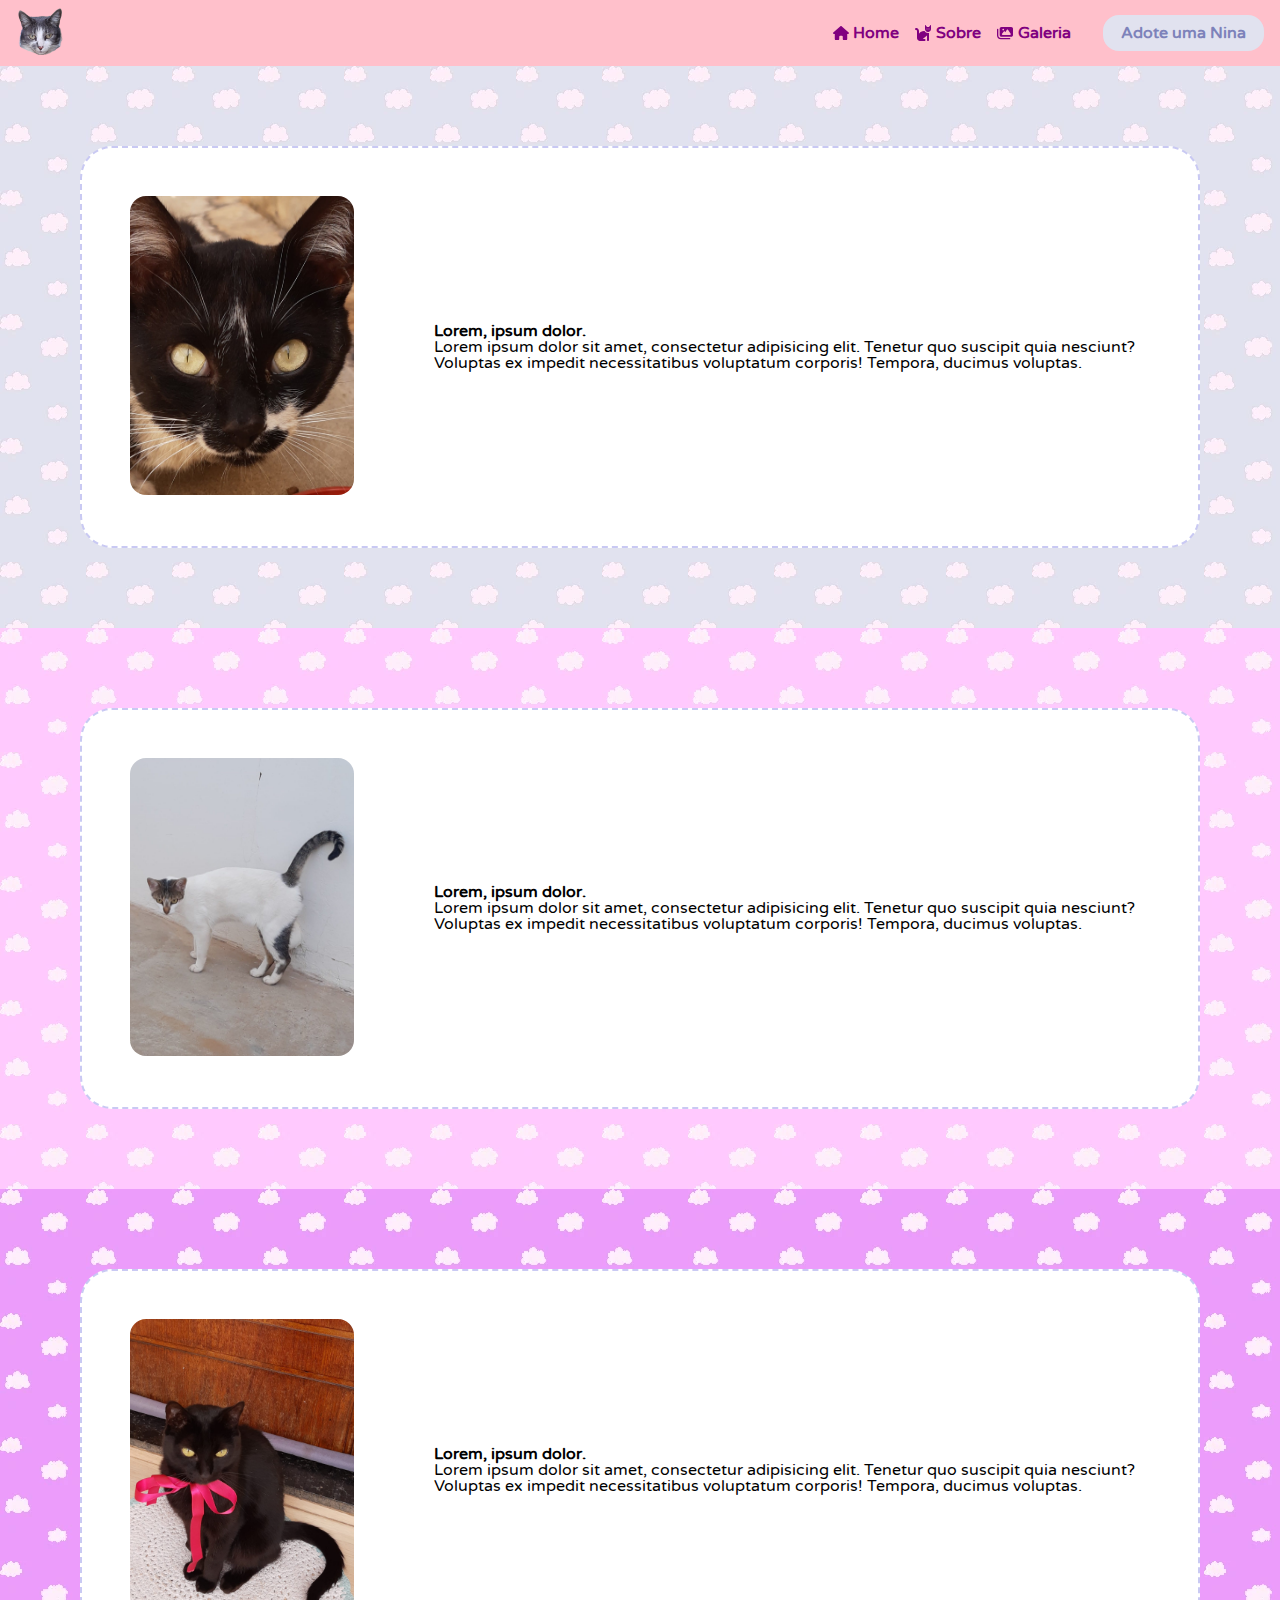
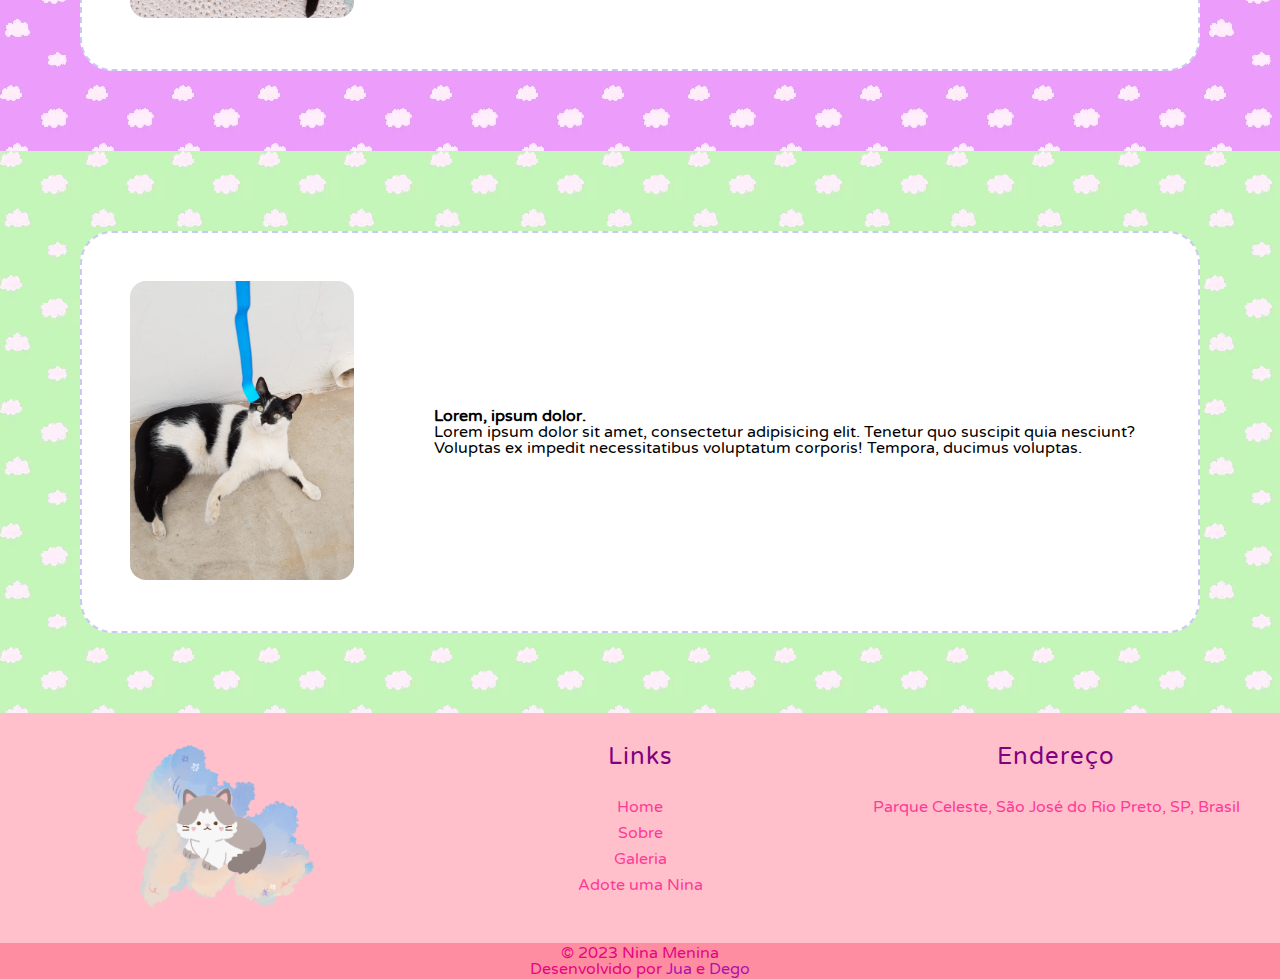
<file: adote.html>
<!DOCTYPE html>
<html lang="en">

<head>
  <meta charset="UTF-8">
  <meta http-equiv="X-UA-Compatible" content="IE=edge">
  <meta name="viewport" content="width=device-width, initial-scale=1.0">
  <!-- GOOGLE FONTS -->
  <link rel="preconnect" href="https://fonts.googleapis.com" />
  <link rel="preconnect" href="https://fonts.gstatic.com" crossorigin />
  <link href="https://fonts.googleapis.com/css2?family=Fredoka+One&family=Varela+Round&display=swap" rel="stylesheet" />
  <!-- SCRIPTS -->
  <script src="./src/js/scripts.js" defer></script>
  <!-- CSS  -->
  <link rel="stylesheet" href="./src/scss/pages/adote/adote.css" />
  <title>Adote uma Nina</title>
</head>

<body>
  <header class="header">
    <nav class="container">
      <a class="header__logo" href="./src/scss/pages/home/home.scss" title="Nina">
        <img src="./src/images/Nina.png" />
      </a>
      <ul class="header__links">
        <li>
          <a href="./src/scss/pages/home/" title="Home">
            <svg xmlns="http://www.w3.org/2000/svg" viewBox="0 0 576 512">
              <!--! Font Awesome Pro 6.2.1 by @fontawesome - https://fontawesome.com License - https://fontawesome.com/license (Commercial License) Copyright 2022 Fonticons, Inc. -->
              <path
                d="M575.8 255.5c0 18-15 32.1-32 32.1h-32l.7 160.2c0 2.7-.2 5.4-.5 8.1V472c0 22.1-17.9 40-40 40H456c-1.1 0-2.2 0-3.3-.1c-1.4 .1-2.8 .1-4.2 .1H416 392c-22.1 0-40-17.9-40-40V448 384c0-17.7-14.3-32-32-32H256c-17.7 0-32 14.3-32 32v64 24c0 22.1-17.9 40-40 40H160 128.1c-1.5 0-3-.1-4.5-.2c-1.2 .1-2.4 .2-3.6 .2H104c-22.1 0-40-17.9-40-40V360c0-.9 0-1.9 .1-2.8V287.6H32c-18 0-32-14-32-32.1c0-9 3-17 10-24L266.4 8c7-7 15-8 22-8s15 2 21 7L564.8 231.5c8 7 12 15 11 24z" />
            </svg>
            Home
          </a>
        </li>
        <li>
          <a href="./sobre.html" title="Sobre">
            <svg xmlns="http://www.w3.org/2000/svg" viewBox="0 0 512 512">
              <!--! Font Awesome Pro 6.2.1 by @fontawesome - https://fontawesome.com License - https://fontawesome.com/license (Commercial License) Copyright 2022 Fonticons, Inc. -->
              <path
                d="M288 192h17.1c22.1 38.3 63.5 64 110.9 64c11 0 21.8-1.4 32-4v4 32V480c0 17.7-14.3 32-32 32s-32-14.3-32-32V339.2L248 448h56c17.7 0 32 14.3 32 32s-14.3 32-32 32H160c-53 0-96-43-96-96V192.5c0-16.1-12-29.8-28-31.8l-7.9-1C10.5 157.6-1.9 141.6 .2 124s18.2-30 35.7-27.8l7.9 1c48 6 84.1 46.8 84.1 95.3v85.3c34.4-51.7 93.2-85.8 160-85.8zm160 26.5v0c-10 3.5-20.8 5.5-32 5.5c-28.4 0-54-12.4-71.6-32h0c-3.7-4.1-7-8.5-9.9-13.2C325.3 164 320 146.6 320 128v0V32 12 10.7C320 4.8 324.7 .1 330.6 0h.2c3.3 0 6.4 1.6 8.4 4.2l0 .1L352 21.3l27.2 36.3L384 64h64l4.8-6.4L480 21.3 492.8 4.3l0-.1c2-2.6 5.1-4.2 8.4-4.2h.2C507.3 .1 512 4.8 512 10.7V12 32v96c0 17.3-4.6 33.6-12.6 47.6c-11.3 19.8-29.6 35.2-51.4 42.9zM400 128c0-8.8-7.2-16-16-16s-16 7.2-16 16s7.2 16 16 16s16-7.2 16-16zm48 16c8.8 0 16-7.2 16-16s-7.2-16-16-16s-16 7.2-16 16s7.2 16 16 16z" />
            </svg>
            Sobre
          </a>
        </li>
        <li>
          <a href="#" title="Galeria">
            <svg xmlns="http://www.w3.org/2000/svg" viewBox="0 0 576 512">
              <!--! Font Awesome Pro 6.2.1 by @fontawesome - https://fontawesome.com License - https://fontawesome.com/license (Commercial License) Copyright 2022 Fonticons, Inc. -->
              <path
                d="M160 32c-35.3 0-64 28.7-64 64V320c0 35.3 28.7 64 64 64H512c35.3 0 64-28.7 64-64V96c0-35.3-28.7-64-64-64H160zM396 138.7l96 144c4.9 7.4 5.4 16.8 1.2 24.6S480.9 320 472 320H328 280 200c-9.2 0-17.6-5.3-21.6-13.6s-2.9-18.2 2.9-25.4l64-80c4.6-5.7 11.4-9 18.7-9s14.2 3.3 18.7 9l17.3 21.6 56-84C360.5 132 368 128 376 128s15.5 4 20 10.7zM256 128c0 17.7-14.3 32-32 32s-32-14.3-32-32s14.3-32 32-32s32 14.3 32 32zM48 120c0-13.3-10.7-24-24-24S0 106.7 0 120V344c0 75.1 60.9 136 136 136H456c13.3 0 24-10.7 24-24s-10.7-24-24-24H136c-48.6 0-88-39.4-88-88V120z" />
            </svg>
            Galeria
          </a>
        </li>
        <li class="header__links__button">
          <a href="./adote.html" title="Adote uma Nina"> Adote uma Nina </a>
        </li>
      </ul>
      <button type="button" class="header__mobile-button">
        <span></span>
        <span></span>
        <span></span>
      </button>
    </nav>
  </header>
  <main>
    <section class="card gato-1">
      <div class="container">   
          <div class="card__img">
            <img src="./src/images/rabico.png" alt=" ">
          </div>
          <div class="card__text">
            <h3> Lorem, ipsum dolor.</h3>
            <p>Lorem ipsum dolor sit amet, consectetur adipisicing elit. Tenetur quo suscipit quia nesciunt? Voluptas ex
              impedit necessitatibus voluptatum corporis! Tempora, ducimus voluptas.</p>
          </div>
        </div>
    </section>
    <section class="card gato-2">
      <div class="container">   
          <div class="card__img">
            <img src="./src/images/branquinha.png" alt=" ">
          </div>
          <div class="card__text">
            <h3> Lorem, ipsum dolor.</h3>
            <p>Lorem ipsum dolor sit amet, consectetur adipisicing elit. Tenetur quo suscipit quia nesciunt? Voluptas ex
              impedit necessitatibus voluptatum corporis! Tempora, ducimus voluptas.</p>
          </div>
        </div>
    </section>
    <section class="card gato-3">
      <div class="container">   
          <div class="card__img">
            <img src="./src/images/sininho.png" alt=" ">
          </div>
          <div class="card__text">
            <h3> Lorem, ipsum dolor.</h3>
            <p>Lorem ipsum dolor sit amet, consectetur adipisicing elit. Tenetur quo suscipit quia nesciunt? Voluptas ex
              impedit necessitatibus voluptatum corporis! Tempora, ducimus voluptas.</p>
          </div>
        </div>
    </section>
    <section class="card gato-4">
      <div class="container">   
          <div class="card__img">
            <img src="./src/images/bento.png" alt=" ">
          </div>
          <div class="card__text">
            <h3> Lorem, ipsum dolor.</h3>
            <p>Lorem ipsum dolor sit amet, consectetur adipisicing elit. Tenetur quo suscipit quia nesciunt? Voluptas ex
              impedit necessitatibus voluptatum corporis! Tempora, ducimus voluptas.</p>
          </div>
        </div>
    </section>
  </main>
  <footer class="footer">
    <div class="container">
      <div class="footer__logo">
        <img src="./src/images/Draw.png" alt="Nina" />
      </div>
      <div class="footer__links">
        <h3>Links</h3>
        <a href="#" title="Home">Home</a>
        <a href="#" title="Sobre">Sobre</a>
        <a href="#" title="Galeria">Galeria</a>
        <a href="#" title="Adote">Adote uma Nina</a>
      </div>
      <div class="footer__contato">
        <h3>Endereço</h3>
        <p>Parque Celeste, São José do Rio Preto, SP, Brasil</p>
      </div>
    </div>
    <div class="footer__copyright">
      <p>
        © 2023 Nina Menina
      </p>
      <p>
        Desenvolvido por <a href="https://instagram.com/julia_rodriguesmn" target="_blank">Jua</a> e <a href="https://instagram.com/deigo_lps" target="_blank"o>Dego</a>
      </p>
    </div>
  </footer>
</body>

</html>
</file>
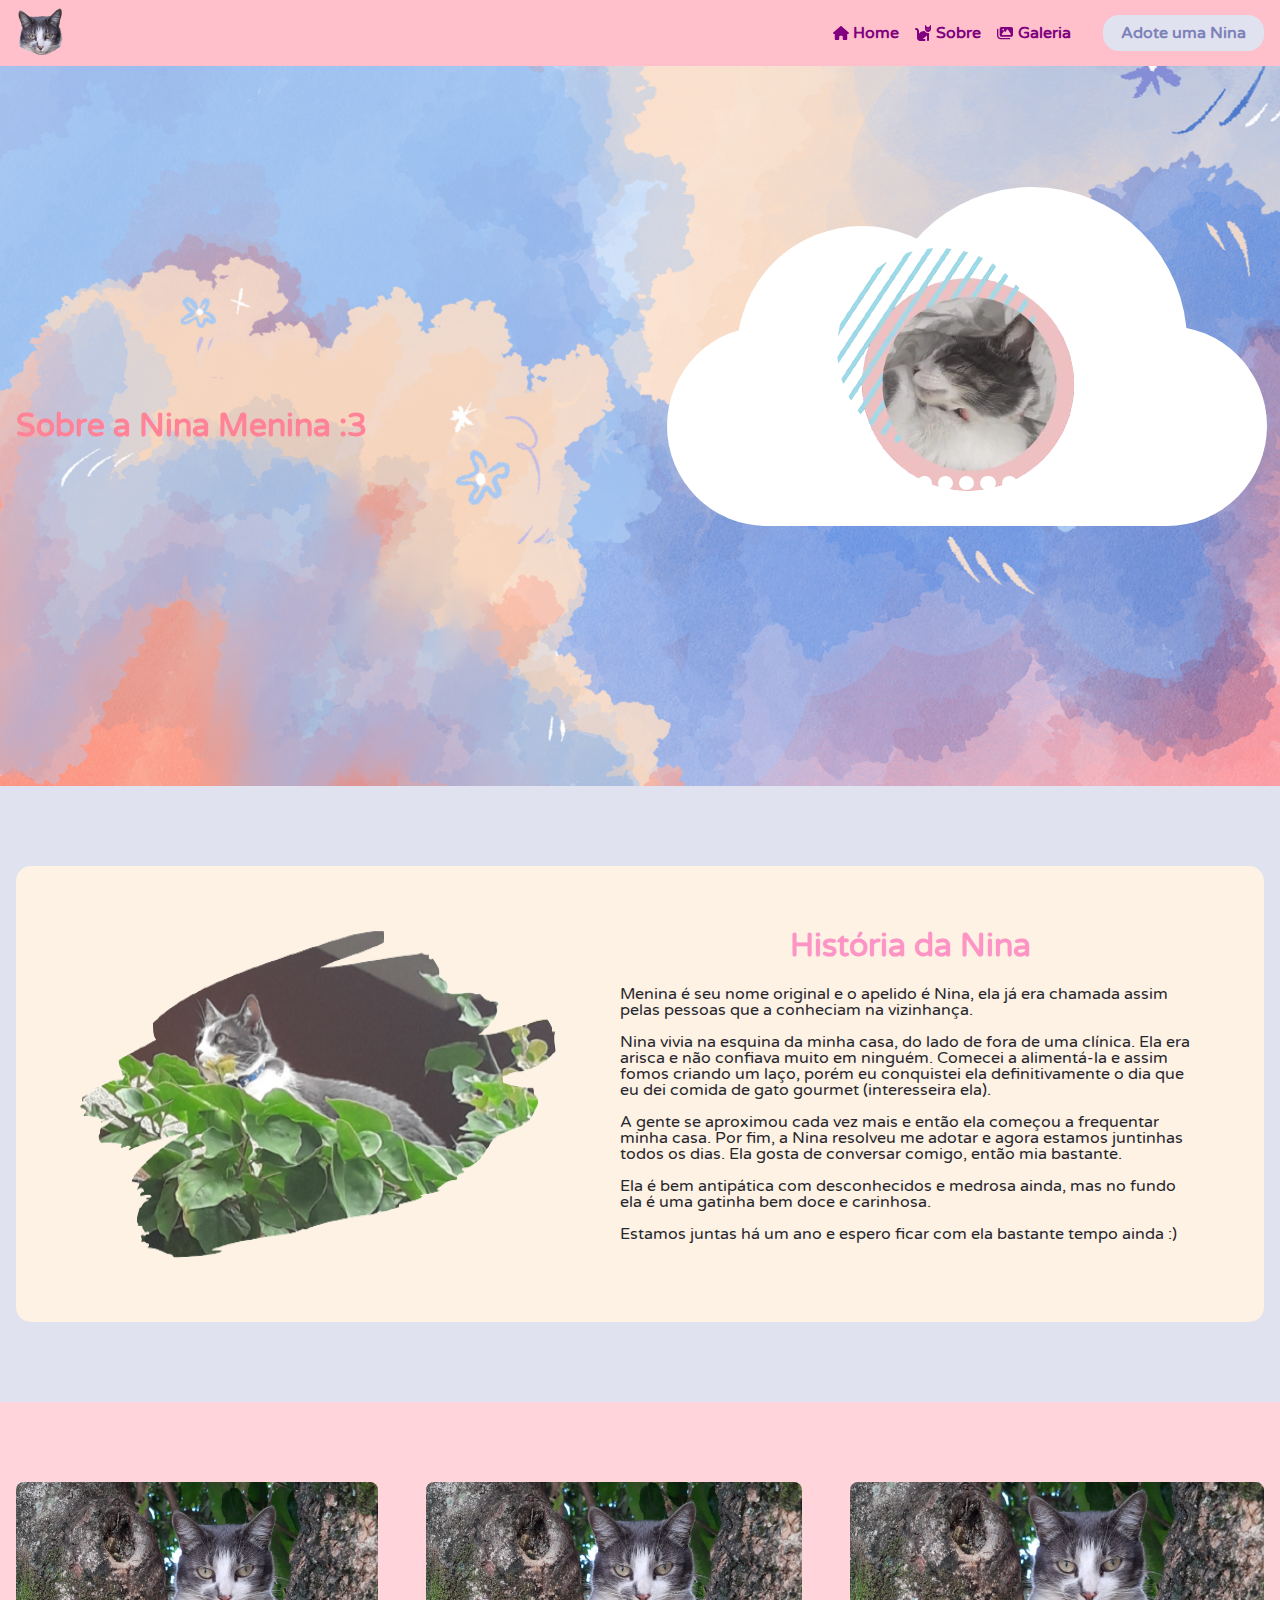
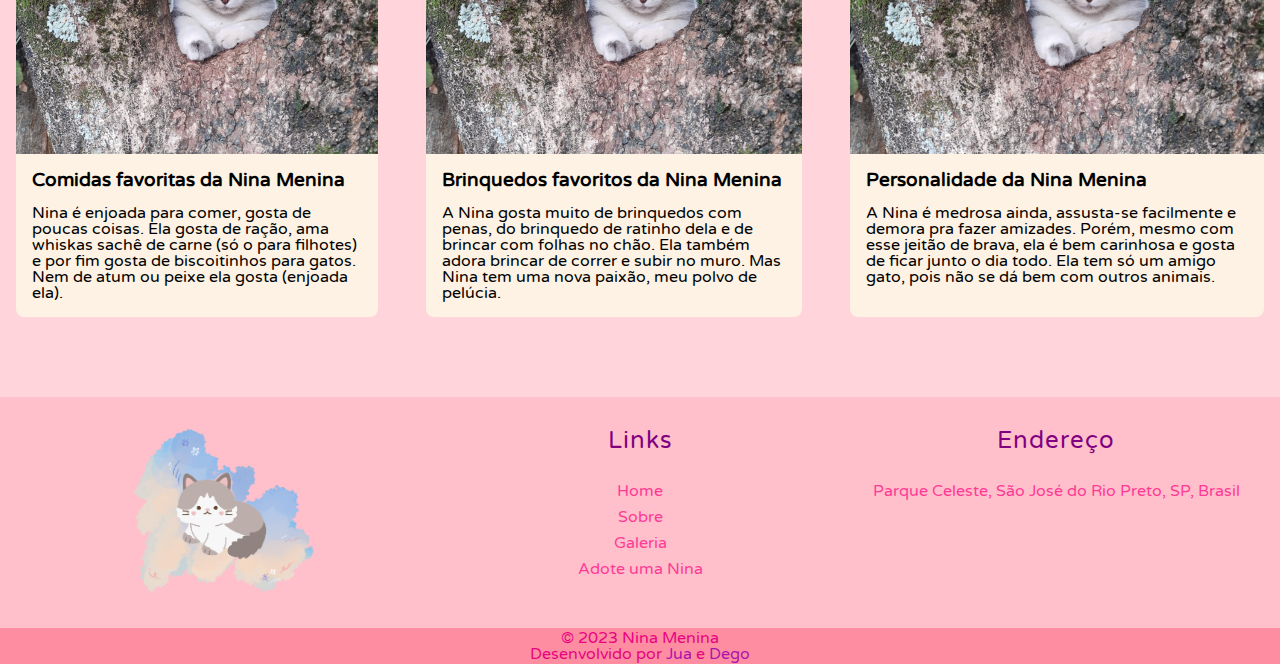
<file: sobre.html>
<!DOCTYPE html>
<html lang="pt-BR">

<head>
  <meta charset="UTF-8" />
  <meta http-equiv="X-UA-Compatible" content="IE=edge" />
  <meta name="viewport" content="width=device-width, initial-scale=1.0" />
  <link rel="icon" type="image/x-icon" href="src/images/Nina.png" />
  <!-- GOOGLE FONTS -->
  <link rel="preconnect" href="https://fonts.googleapis.com" />
  <link rel="preconnect" href="https://fonts.gstatic.com" crossorigin />
  <link href="https://fonts.googleapis.com/css2?family=Fredoka+One&family=Varela+Round&display=swap" rel="stylesheet" />
  <!-- SCRIPTS -->
  <script src="./src/js/scripts.js" defer></script>
  <!-- CSS  -->
  <link rel="stylesheet" href="./src/scss/pages/sobre/sobre.css" />
  <title>Sobre</title>
</head>

<body>
  <header class="header">
    <nav class="container">
      <a class="header__logo" href="/" title="Nina">
        <img src="./src/images/Nina.png" />
      </a>
      <ul class="header__links">
        <li>
          <a href="#" title="Home">
            <svg xmlns="http://www.w3.org/2000/svg" viewBox="0 0 576 512">
              <!--! Font Awesome Pro 6.2.1 by @fontawesome - https://fontawesome.com License - https://fontawesome.com/license (Commercial License) Copyright 2022 Fonticons, Inc. -->
              <path
                d="M575.8 255.5c0 18-15 32.1-32 32.1h-32l.7 160.2c0 2.7-.2 5.4-.5 8.1V472c0 22.1-17.9 40-40 40H456c-1.1 0-2.2 0-3.3-.1c-1.4 .1-2.8 .1-4.2 .1H416 392c-22.1 0-40-17.9-40-40V448 384c0-17.7-14.3-32-32-32H256c-17.7 0-32 14.3-32 32v64 24c0 22.1-17.9 40-40 40H160 128.1c-1.5 0-3-.1-4.5-.2c-1.2 .1-2.4 .2-3.6 .2H104c-22.1 0-40-17.9-40-40V360c0-.9 0-1.9 .1-2.8V287.6H32c-18 0-32-14-32-32.1c0-9 3-17 10-24L266.4 8c7-7 15-8 22-8s15 2 21 7L564.8 231.5c8 7 12 15 11 24z" />
            </svg>
            Home
          </a>
        </li>
        <li>
          <a href="./sobre.html" title="Sobre">
            <svg xmlns="http://www.w3.org/2000/svg" viewBox="0 0 512 512">
              <!--! Font Awesome Pro 6.2.1 by @fontawesome - https://fontawesome.com License - https://fontawesome.com/license (Commercial License) Copyright 2022 Fonticons, Inc. -->
              <path
                d="M288 192h17.1c22.1 38.3 63.5 64 110.9 64c11 0 21.8-1.4 32-4v4 32V480c0 17.7-14.3 32-32 32s-32-14.3-32-32V339.2L248 448h56c17.7 0 32 14.3 32 32s-14.3 32-32 32H160c-53 0-96-43-96-96V192.5c0-16.1-12-29.8-28-31.8l-7.9-1C10.5 157.6-1.9 141.6 .2 124s18.2-30 35.7-27.8l7.9 1c48 6 84.1 46.8 84.1 95.3v85.3c34.4-51.7 93.2-85.8 160-85.8zm160 26.5v0c-10 3.5-20.8 5.5-32 5.5c-28.4 0-54-12.4-71.6-32h0c-3.7-4.1-7-8.5-9.9-13.2C325.3 164 320 146.6 320 128v0V32 12 10.7C320 4.8 324.7 .1 330.6 0h.2c3.3 0 6.4 1.6 8.4 4.2l0 .1L352 21.3l27.2 36.3L384 64h64l4.8-6.4L480 21.3 492.8 4.3l0-.1c2-2.6 5.1-4.2 8.4-4.2h.2C507.3 .1 512 4.8 512 10.7V12 32v96c0 17.3-4.6 33.6-12.6 47.6c-11.3 19.8-29.6 35.2-51.4 42.9zM400 128c0-8.8-7.2-16-16-16s-16 7.2-16 16s7.2 16 16 16s16-7.2 16-16zm48 16c8.8 0 16-7.2 16-16s-7.2-16-16-16s-16 7.2-16 16s7.2 16 16 16z" />
            </svg>
            Sobre
          </a>
        </li>
        <li>
          <a href="#" title="Galeria">
            <svg xmlns="http://www.w3.org/2000/svg" viewBox="0 0 576 512">
              <!--! Font Awesome Pro 6.2.1 by @fontawesome - https://fontawesome.com License - https://fontawesome.com/license (Commercial License) Copyright 2022 Fonticons, Inc. -->
              <path
                d="M160 32c-35.3 0-64 28.7-64 64V320c0 35.3 28.7 64 64 64H512c35.3 0 64-28.7 64-64V96c0-35.3-28.7-64-64-64H160zM396 138.7l96 144c4.9 7.4 5.4 16.8 1.2 24.6S480.9 320 472 320H328 280 200c-9.2 0-17.6-5.3-21.6-13.6s-2.9-18.2 2.9-25.4l64-80c4.6-5.7 11.4-9 18.7-9s14.2 3.3 18.7 9l17.3 21.6 56-84C360.5 132 368 128 376 128s15.5 4 20 10.7zM256 128c0 17.7-14.3 32-32 32s-32-14.3-32-32s14.3-32 32-32s32 14.3 32 32zM48 120c0-13.3-10.7-24-24-24S0 106.7 0 120V344c0 75.1 60.9 136 136 136H456c13.3 0 24-10.7 24-24s-10.7-24-24-24H136c-48.6 0-88-39.4-88-88V120z" />
            </svg>
            Galeria
          </a>
        </li>
        <li class="header__links__button">
          <a href="#" title="Adote uma Nina"> Adote uma Nina </a>
        </li>
      </ul>
      <button type="button" class="header__mobile-button">
        <span></span>
        <span></span>
        <span></span>
      </button>
    </nav>
  </header>

  <main>
    <section class="banner-sobre">
      <picture>
        <img class="banner-sobre__img" src="./src/images/sobre-page.png" alt="" />
      </picture>
      <div class="container">
        <h1>
          Sobre a Nina Menina :3
        </h1>
        <div class="cloud">
          <img src="src/images/Nina-sobre-page.webp" alt="Nina">
          <div class="snow">
            <span style="--i:11"></span>
            <span style="--i:12"></span>
            <span style="--i:14"></span>
            <span style="--i:16"></span>
            <span style="--i:13"></span>
            <span style="--i:10"></span>
            <span style="--i:15"></span>
            <span style="--i:20"></span>
            <span style="--i:19"></span>
            <span style="--i:21"></span>
            <span style="--i:17"></span>
            <span style="--i:22"></span>
            <span style="--i:18"></span>
            <span style="--i:24"></span>
            <span style="--i:27"></span>
            <span style="--i:25"></span>
            <span style="--i:26"></span>
            <span style="--i:24"></span>
            <span style="--i:23"></span>
          </div>
        </div>
      </div>
    </section>
    <section class="sobre-historia">
      <div class="container">
        <div class="sobre-historia__card">

          <img src="src/images/Nina-historia.png" alt="Nina">
          <div class="sobre-historia__card__text">
            <h2>História da Nina</h2>
            <p>
              Menina é seu nome original e o apelido é Nina, ela já era chamada assim pelas pessoas que a conheciam na
              vizinhança.

            </p>
            <p>Nina vivia na esquina da minha casa, do lado de fora de uma clínica.
              Ela era arisca e não confiava muito em ninguém.
              Comecei a alimentá-la e assim fomos criando um laço, porém eu conquistei ela definitivamente o dia que eu dei comida
              de gato gourmet (interesseira ela).</p>
            <p>
              A gente se aproximou cada vez mais e então ela começou a frequentar minha casa. Por fim, a Nina resolveu
              me adotar e agora estamos juntinhas todos os dias. Ela gosta de conversar comigo, então mia bastante.
              
            </p>
            <p>
              Ela é bem antipática com desconhecidos e medrosa ainda, mas no fundo ela é uma gatinha bem doce e carinhosa.
            </p>
            <p>
              Estamos juntas há um ano e espero ficar com ela bastante tempo ainda :)
            </p>
          </div>
        </div>
      </div>
    </section>
    <section class="cards-info">
      <div class="container">
        <div class="cards-info__card">
          <div class="cards-info__card__img">
            <img src="./src/images/banner_mobile.jpg" alt="">
          </div>
          <div class="cards-info__card__text">
            <h3>Comidas favoritas da Nina Menina</h3>
            <p>Nina é enjoada para comer, gosta de poucas coisas. Ela gosta de ração, ama whiskas sachê de carne (só o para filhotes)
              e por fim gosta de biscoitinhos para gatos. Nem de atum ou peixe ela gosta (enjoada ela).</p>
          </div>
        </div>
        <div class="cards-info__card">
          <div class="cards-info__card__img">
            <img src="./src/images/banner_mobile.jpg" alt="">
          </div>
          <div class="cards-info__card__text">
            <h3>Brinquedos favoritos da Nina Menina</h3>
            <p>A Nina gosta muito de brinquedos com penas, do brinquedo de ratinho dela e de brincar com folhas no chão. Ela também adora
              brincar de correr e subir no muro. Mas Nina tem uma nova paixão, meu polvo de pelúcia.
            </p>
          </div>
        </div>
        <div class="cards-info__card">
          <div class="cards-info__card__img">
            <img src="./src/images/banner_mobile.jpg" alt="">
          </div>
          <div class="cards-info__card__text">
            <h3>Personalidade da Nina Menina</h3>
            <p>A Nina é medrosa ainda, assusta-se facilmente e demora pra fazer amizades. Porém, mesmo com esse jeitão de brava, ela é 
              bem carinhosa e gosta de ficar junto o dia todo. Ela tem só um amigo gato, pois não se dá bem com outros animais.
            </p>
          </div>
        </div>
      </div>
    </section>
  </main>

  <footer class="footer">
    <div class="container">
      <div class="footer__logo">
        <img src="./src/images/Draw.png" alt="Nina" />
      </div>
      <div class="footer__links">
        <h3>Links</h3>
        <a href="#" title="Home">Home</a>
        <a href="#" title="Sobre">Sobre</a>
        <a href="#" title="Galeria">Galeria</a>
        <a href="#" title="Adote">Adote uma Nina</a>
      </div>
      <div class="footer__contato">
        <h3>Endereço</h3>
        <p>Parque Celeste, São José do Rio Preto, SP, Brasil</p>
      </div>
    </div>
    <div class="footer__copyright">
      <p>
        © 2023 Nina Menina
      </p>
      <p>
        Desenvolvido por <a href="https://instagram.com/julia_rodriguesmn" target="_blank">Jua</a> e <a
          href="https://instagram.com/deigo_lps" target="_blank" o>Dego</a>
      </p>
    </div>
  </footer>

</body>

</html>
</file>
<file: src/scss/pages/adote/adote.css>
/* http://meyerweb.com/eric/tools/scss/reset/ 
   v2.0 | 20110126
   License: none (public domain)
*/
* {
  box-sizing: border-box;
}

html, body, div, span, applet, object, iframe,
h1, h2, h3, h4, h5, h6, p, blockquote, pre,
a, abbr, acronym, address, big, cite, code,
del, dfn, em, img, ins, kbd, q, s, samp,
small, strike, strong, sub, sup, tt, var,
b, u, i, center,
dl, dt, dd, ol, ul, li,
fieldset, form, label, legend,
table, caption, tbody, tfoot, thead, tr, th, td,
article, aside, canvas, details, embed,
figure, figcaption, footer, header, hgroup,
menu, nav, output, ruby, section, summary,
time, mark, audio, video {
  margin: 0;
  padding: 0;
  border: 0;
  font-size: 100%;
  vertical-align: baseline;
}

/* HTML5 display-role reset for older browsers */
article, aside, details, figcaption, figure,
footer, header, hgroup, menu, nav, section {
  display: block;
}

body {
  line-height: 1;
}

ol, ul {
  list-style: none;
}

blockquote, q {
  quotes: none;
}

blockquote:before, blockquote:after,
q:before, q:after {
  content: "";
  content: none;
}

table {
  border-collapse: collapse;
  border-spacing: 0;
}

* {
  font-family: Varela Round;
}

.container {
  width: 100%;
  max-width: 85rem;
  margin: auto;
  padding: 0 1rem;
}

.header {
  background-color: pink;
  padding: 0.5rem 0;
  position: fixed;
  width: 100%;
  top: 0;
  left: 0;
  z-index: 999;
}
.header + main {
  margin-top: 4.1212rem;
}
.header .container {
  display: flex;
  align-items: center;
  justify-content: space-between;
}
.header__logo {
  width: 100%;
  max-width: 3rem;
  transition: 0.3s;
}
.header__logo:hover {
  transform: scale(1.2);
}
.header__logo img {
  width: 100%;
}
.header__links {
  display: flex;
  align-items: center;
  gap: 1rem;
}
.header__links a {
  color: purple;
  text-decoration: none;
  font-weight: 700;
  transition: 0.3s;
  display: flex;
  align-items: center;
  gap: 0.3rem;
}
.header__links a svg {
  fill: purple;
  width: 1rem;
  transition: 0.3s;
}
.header__links a:hover {
  color: #b300b3;
}
.header__links a:hover svg {
  fill: #b300b3;
}
.header__links__button {
  margin-left: 1rem;
}
.header__links__button a {
  padding: 0.5rem 1rem;
  background-color: #e1e2ef;
  border: 2px solid #e1e2ef;
  border-radius: 1rem;
  color: #7d82ba;
}
.header__links__button a:hover {
  color: #e1e2ef;
  background-color: transparent;
}
.header__mobile-button {
  display: none;
}
@media (max-width: 638px) {
  .header__mobile-button {
    background: none;
    border: none;
    width: 33px;
    height: 25px;
    display: flex;
    flex-direction: column;
    align-items: center;
    justify-content: center;
    position: relative;
    gap: 0.3rem;
  }
  .header__mobile-button span {
    border-radius: 0.5rem;
    width: 100%;
    height: 0.25rem;
    background-color: purple;
    transition: 0.3s;
    position: absolute;
  }
  .header__mobile-button span:first-child {
    position: absolute;
    top: 0;
  }
  .header__mobile-button span:last-child {
    position: absolute;
    bottom: 0;
  }
  .header__mobile-button.active span:nth-child(2) {
    width: 0;
  }
  .header__mobile-button.active span:nth-child(3) {
    transform: rotate(-45deg);
    bottom: 12.5px;
  }
  .header__mobile-button.active span:nth-child(1) {
    top: 9px;
    transform: rotate(45deg);
  }
  .header__links {
    position: absolute;
    top: 100%;
    right: 0;
    background-color: pink;
    flex-direction: column;
    align-items: flex-start;
    padding: 1rem 1rem 5rem 1rem;
    height: calc(100vh - 4.1212rem);
    transition: 0.3s;
    transform: translateX(100%);
  }
  .header__links.active {
    transform: translateX(0);
  }
  .header__links__button {
    margin: auto auto 0 auto;
  }
}

.footer {
  width: 100%;
  background-color: pink;
  text-align: center;
}
.footer .container {
  padding-top: 2rem;
  padding-bottom: 2rem;
  display: flex;
  justify-content: space-between;
  align-items: flex-start;
}
.footer .container div {
  width: 100%;
  max-width: 40rem;
}
@media (max-width: 540px) {
  .footer .container {
    flex-direction: column;
  }
}
.footer h3 {
  color: purple;
  font-size: 1.5rem;
  font-weight: 300;
  margin-bottom: 30px;
  letter-spacing: 1px;
}
.footer__links a {
  text-decoration: none;
  color: rgb(255, 58, 150);
  display: block;
  margin-bottom: 10px;
}
.footer__links a:hover {
  transform: scale(1.1);
  transition: 0.3s;
}
.footer__logo img {
  width: 100%;
  max-width: 180px;
  transition: 0.3s;
}
.footer__logo img:hover {
  transform: scale(1.2);
}
.footer__contato p {
  color: #ff3a96;
}
.footer__copyright {
  background-color: #ff8da1;
  margin: 0;
  padding: 2px;
}
.footer__copyright p {
  color: rgb(231, 4, 129);
}
.footer__copyright p a {
  text-decoration: none;
  color: rgb(173, 18, 173);
}

.card {
  padding: 5rem;
}
.card .container {
  display: flex;
  align-items: center;
  gap: 5rem;
  justify-content: space-between;
  background-color: #fff;
  padding: 3rem;
  border-radius: 2rem;
  border: 2px dashed #c9c9f3;
}
.card .container div {
  flex: 1 1 100%;
}
@media (max-width: 814px) {
  .card .container {
    flex-direction: column;
    gap: 2rem;
  }
}
.card .container_1 {
  display: flex;
  align-items: center;
  gap: 5rem;
  justify-content: space-between;
  background-color: #fff;
  padding: 3rem;
  border-radius: 2rem;
  border: 2px dashed #c9c9f3;
}
.card .container_1 div {
  flex: 1 1 100%;
}
@media (max-width: 814px) {
  .card .container_1 {
    flex-direction: column;
    gap: 2rem;
  }
}
.card__img {
  max-width: 14rem;
  background-size: cover !important;
  border-radius: 2rem;
}
.card__img img {
  width: 100%;
  -o-object-fit: cover;
     object-fit: cover;
  border-radius: 1rem;
}
.card__img_1 {
  max-width: 14rem;
  background-size: cover !important;
  border-radius: 2rem;
}
.card__img_1 img {
  width: 100%;
  -o-object-fit: cover;
     object-fit: cover;
  border-radius: 1rem;
}
.card.gato-1 {
  background-image: url(../../../images/fundo-sobre.webp);
}
.card.gato-2 {
  background-image: url(../../../images/fundo-galeria.webp);
}
.card.gato-3 {
  background-image: url(../../../images/fundo_roxo_.webp);
}
.card.gato-4 {
  background-image: url(../../../images/fundo_verde.webp);
}
</file>
<file: src/scss/pages/sobre/sobre.css>
/* http://meyerweb.com/eric/tools/scss/reset/ 
   v2.0 | 20110126
   License: none (public domain)
*/
* {
  box-sizing: border-box;
}

html, body, div, span, applet, object, iframe,
h1, h2, h3, h4, h5, h6, p, blockquote, pre,
a, abbr, acronym, address, big, cite, code,
del, dfn, em, img, ins, kbd, q, s, samp,
small, strike, strong, sub, sup, tt, var,
b, u, i, center,
dl, dt, dd, ol, ul, li,
fieldset, form, label, legend,
table, caption, tbody, tfoot, thead, tr, th, td,
article, aside, canvas, details, embed,
figure, figcaption, footer, header, hgroup,
menu, nav, output, ruby, section, summary,
time, mark, audio, video {
  margin: 0;
  padding: 0;
  border: 0;
  font-size: 100%;
  vertical-align: baseline;
}

/* HTML5 display-role reset for older browsers */
article, aside, details, figcaption, figure,
footer, header, hgroup, menu, nav, section {
  display: block;
}

body {
  line-height: 1;
}

ol, ul {
  list-style: none;
}

blockquote, q {
  quotes: none;
}

blockquote:before, blockquote:after,
q:before, q:after {
  content: "";
  content: none;
}

table {
  border-collapse: collapse;
  border-spacing: 0;
}

* {
  font-family: Varela Round;
}

.container {
  width: 100%;
  max-width: 85rem;
  margin: auto;
  padding: 0 1rem;
}

.header {
  background-color: pink;
  padding: 0.5rem 0;
  position: fixed;
  width: 100%;
  top: 0;
  left: 0;
  z-index: 999;
}
.header + main {
  margin-top: 4.1212rem;
}
.header .container {
  display: flex;
  align-items: center;
  justify-content: space-between;
}
.header__logo {
  width: 100%;
  max-width: 3rem;
  transition: 0.3s;
}
.header__logo:hover {
  transform: scale(1.2);
}
.header__logo img {
  width: 100%;
}
.header__links {
  display: flex;
  align-items: center;
  gap: 1rem;
}
.header__links a {
  color: purple;
  text-decoration: none;
  font-weight: 700;
  transition: 0.3s;
  display: flex;
  align-items: center;
  gap: 0.3rem;
}
.header__links a svg {
  fill: purple;
  width: 1rem;
  transition: 0.3s;
}
.header__links a:hover {
  color: #b300b3;
}
.header__links a:hover svg {
  fill: #b300b3;
}
.header__links__button {
  margin-left: 1rem;
}
.header__links__button a {
  padding: 0.5rem 1rem;
  background-color: #e1e2ef;
  border: 2px solid #e1e2ef;
  border-radius: 1rem;
  color: #7d82ba;
}
.header__links__button a:hover {
  color: #e1e2ef;
  background-color: transparent;
}
.header__mobile-button {
  display: none;
}
@media (max-width: 638px) {
  .header__mobile-button {
    background: none;
    border: none;
    width: 33px;
    height: 25px;
    display: flex;
    flex-direction: column;
    align-items: center;
    justify-content: center;
    position: relative;
    gap: 0.3rem;
  }
  .header__mobile-button span {
    border-radius: 0.5rem;
    width: 100%;
    height: 0.25rem;
    background-color: purple;
    transition: 0.3s;
    position: absolute;
  }
  .header__mobile-button span:first-child {
    position: absolute;
    top: 0;
  }
  .header__mobile-button span:last-child {
    position: absolute;
    bottom: 0;
  }
  .header__mobile-button.active span:nth-child(2) {
    width: 0;
  }
  .header__mobile-button.active span:nth-child(3) {
    transform: rotate(-45deg);
    bottom: 12.5px;
  }
  .header__mobile-button.active span:nth-child(1) {
    top: 9px;
    transform: rotate(45deg);
  }
  .header__links {
    position: absolute;
    top: 100%;
    right: 0;
    background-color: pink;
    flex-direction: column;
    align-items: flex-start;
    padding: 1rem 1rem 5rem 1rem;
    height: calc(100vh - 4.1212rem);
    transition: 0.3s;
    transform: translateX(100%);
  }
  .header__links.active {
    transform: translateX(0);
  }
  .header__links__button {
    margin: auto auto 0 auto;
  }
}

.footer {
  width: 100%;
  background-color: pink;
  text-align: center;
}
.footer .container {
  padding-top: 2rem;
  padding-bottom: 2rem;
  display: flex;
  justify-content: space-between;
  align-items: flex-start;
}
.footer .container div {
  width: 100%;
  max-width: 40rem;
}
@media (max-width: 540px) {
  .footer .container {
    flex-direction: column;
  }
}
.footer h3 {
  color: purple;
  font-size: 1.5rem;
  font-weight: 300;
  margin-bottom: 30px;
  letter-spacing: 1px;
}
.footer__links a {
  text-decoration: none;
  color: rgb(255, 58, 150);
  display: block;
  margin-bottom: 10px;
}
.footer__links a:hover {
  transform: scale(1.1);
  transition: 0.3s;
}
.footer__logo img {
  width: 100%;
  max-width: 180px;
  transition: 0.3s;
}
.footer__logo img:hover {
  transform: scale(1.2);
}
.footer__contato p {
  color: #ff3a96;
}
.footer__copyright {
  background-color: #ff8da1;
  margin: 0;
  padding: 2px;
}
.footer__copyright p {
  color: rgb(231, 4, 129);
}
.footer__copyright p a {
  text-decoration: none;
  color: rgb(173, 18, 173);
}

.banner-sobre {
  position: relative;
}
.banner-sobre__img {
  position: absolute;
  top: 0;
  left: 0;
  width: 100%;
  height: 100%;
  z-index: -1;
}
.banner-sobre__img {
  -o-object-fit: cover;
     object-fit: cover;
}
.banner-sobre .container {
  height: 80vh;
  display: flex;
  align-items: center;
}
.banner-sobre h1 {
  display: flex;
  justify-content: center;
  font-size: 2rem;
  color: rgb(255, 130, 151);
}
.banner-sobre .content {
  position: relative;
  height: 0.5vh;
  text-align: center;
  background-color: white;
}
.banner-sobre .cloud {
  position: relative;
  height: 200px;
  width: 600px;
  left: 300px;
  background: #fff;
  border-radius: 100px;
}
.banner-sobre .cloud img {
  position: absolute;
  bottom: 35px;
  left: 170px;
}
.banner-sobre .cloud::before {
  content: "";
  position: absolute;
  top: -100px;
  width: 250px;
  height: 250px;
  border-radius: 50%;
  background: #fff;
  left: 70px;
  box-shadow: 170px -9px 0 30px #fff;
}
.banner-sobre .snow {
  display: flex;
  position: relative;
  z-index: 1;
  padding: 150px 100px;
}
.banner-sobre .snow span {
  position: relative;
  width: 90px;
  height: 14px;
  background: #fff;
  margin: 1px 3px;
  border-radius: 50%;
  bottom: 1px;
  animation: animate 7s linear infinite;
  animation-duration: calc(35s / var(--i));
}
@keyframes animate {
  0% {
    transform: translateY(0) scale(1);
  }
  60% {
    transform: translateY(316px) scale(1);
  }
  100% {
    transform: translateY(316px) scale(0);
  }
}

.sobre-historia {
  background-color: #e1e2ef;
  display: flex;
  padding: 5rem 0;
}
.sobre-historia .container {
  display: flex;
  top: 2rem;
}
.sobre-historia__card {
  width: 100%;
  background-color: #fdf2e3;
  border-radius: 15px;
  padding: 4rem;
  display: flex;
  gap: 4rem;
}
.sobre-historia__card img {
  width: 70%;
}
.sobre-historia__card__text {
  width: 100%;
}
.sobre-historia__card__text h2 {
  font-size: 2rem;
  color: rgb(253, 148, 197);
  text-align: center;
  margin: 0 0 1.5rem 0;
}
.sobre-historia__card__text p {
  color: rgb(39, 38, 46);
  font-weight: 500;
  margin: 1rem 0;
}

.cards-info {
  padding: 5rem 0;
  background-color: rgb(255, 212, 219);
}
.cards-info .container {
  display: flex;
  gap: 3rem;
}
.cards-info__card {
  background-color: #fdf2e3;
  border-radius: 8px;
  overflow: hidden;
}
.cards-info__card__img {
  width: 100%;
  overflow: hidden;
  max-height: 17rem;
}
.cards-info__card__img img {
  -o-object-fit: cover;
     object-fit: cover;
  max-height: 17rem;
  width: 100%;
  transition: 0.3s;
}
.cards-info__card__text {
  padding: 1rem;
}
.cards-info__card__text h3 {
  font-size: 1.2rem;
}
.cards-info__card__text p {
  margin: 1rem 0;
}
.cards-info__card__text p:last-of-type {
  margin-bottom: 0;
}
.cards-info__card:hover img {
  transform: scale(1.1);
}
</file>
